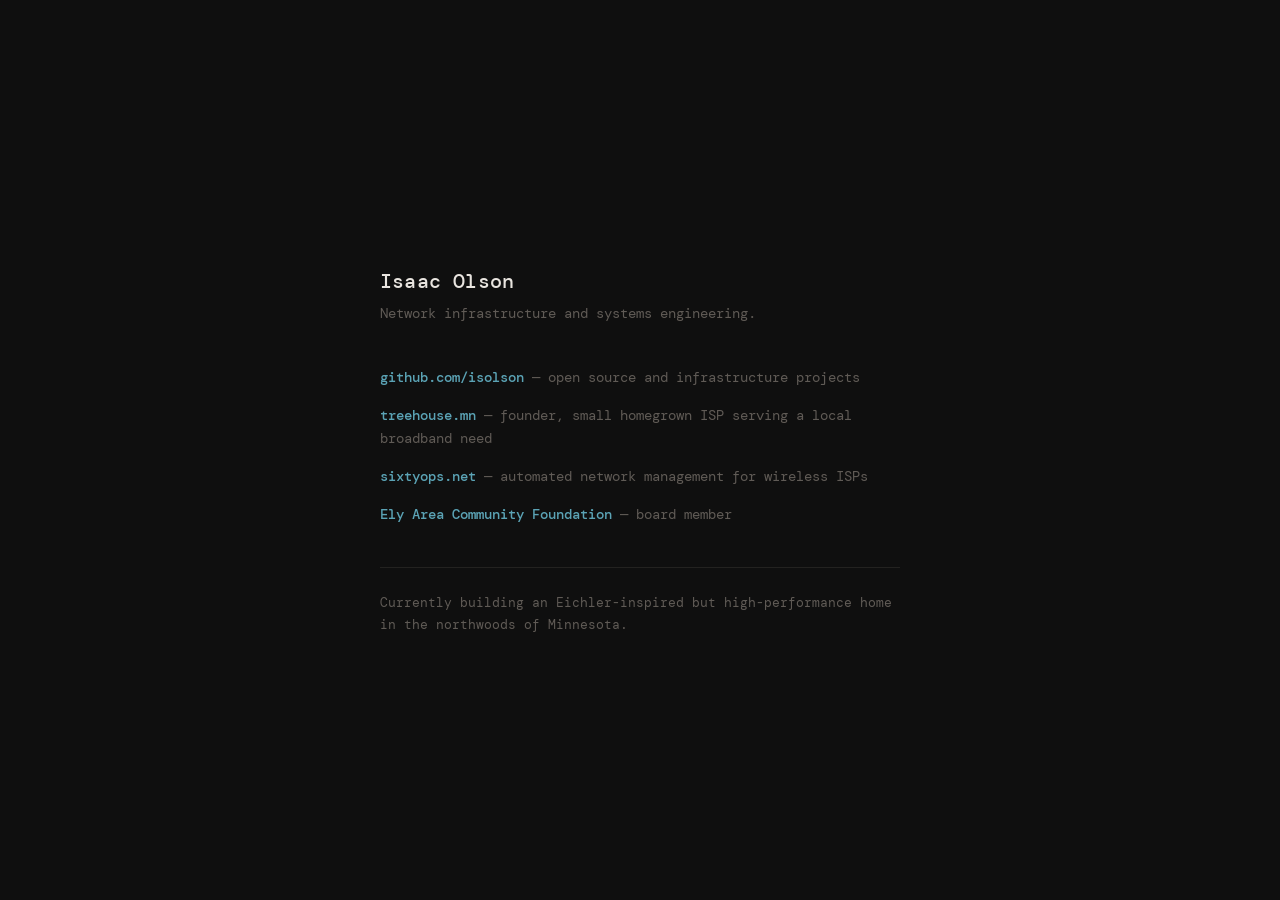
<file: index.html>
<!DOCTYPE html>
<html lang="en">
<head>
  <meta charset="utf-8">
  <meta name="viewport" content="width=device-width, initial-scale=1">
  <title>Isaac Olson</title>
  <meta name="description" content="Network infrastructure and systems engineering.">
  <meta property="og:title" content="Isaac Olson">
  <meta property="og:description" content="Network infrastructure and systems engineering.">
  <meta property="og:url" content="https://olson.io">
  <meta property="og:type" content="website">
  <link rel="icon" href="favicon.svg" type="image/svg+xml">
  <link rel="preconnect" href="https://fonts.googleapis.com">
  <link rel="preconnect" href="https://fonts.gstatic.com" crossorigin>
  <link href="https://fonts.googleapis.com/css2?family=DM+Mono:wght@400;500&display=swap" rel="stylesheet">
  <link rel="stylesheet" href="style.css">
  <style>
    body { align-items: center; }
    .tagline { margin-bottom: 2.5rem; }
  </style>
</head>
<body>
  <main>
    <h1>Isaac Olson</h1>
    <p class="tagline">Network infrastructure and systems engineering.</p>
    <ul>
      <li><a href="https://github.com/isolson">github.com/isolson</a> <span class="desc">&mdash; open source and infrastructure projects</span></li>
      <li><a href="https://treehouse.mn">treehouse.mn</a> <span class="desc">&mdash; founder, small homegrown ISP serving a local broadband need</span></li>
      <li><a href="https://sixtyops.net">sixtyops.net</a> <span class="desc">&mdash; automated network management for wireless ISPs</span></li>
      <li><a href="https://elyacf.org">Ely Area Community Foundation</a> <span class="desc">&mdash; board member</span></li>
    </ul>
    <hr>
    <p class="note">Currently building an Eichler-inspired but high-performance home in the northwoods of Minnesota.</p>
  </main>
</body>
</html>
</file>
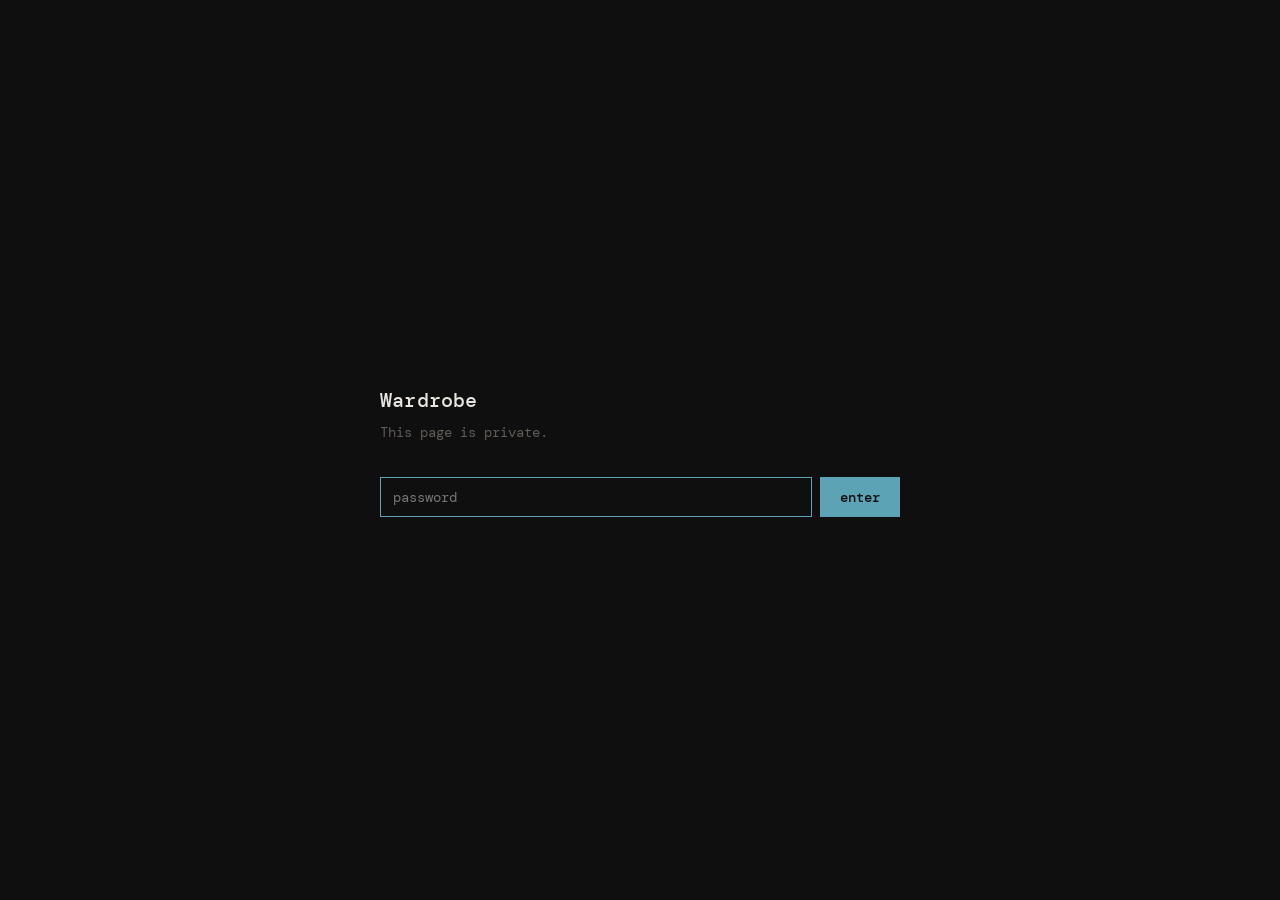
<file: wardrobe.html>
<!DOCTYPE html>
<html lang="en">
<head>
  <meta charset="utf-8">
  <meta name="viewport" content="width=device-width, initial-scale=1, viewport-fit=cover">
  <meta name="robots" content="noindex, nofollow">
  <title>Wardrobe</title>
  <link rel="icon" href="favicon.svg" type="image/svg+xml">
  <link rel="preconnect" href="https://fonts.googleapis.com">
  <link rel="preconnect" href="https://fonts.gstatic.com" crossorigin>
  <link href="https://fonts.googleapis.com/css2?family=DM+Mono:wght@400;500&display=swap" rel="stylesheet">
  <link rel="stylesheet" href="style.css">
  <link rel="stylesheet" href="wardrobe.css">
</head>
<body>

  <!-- PASSWORD GATE -->
  <div id="password-gate">
    <main>
      <h1>Wardrobe</h1>
      <p class="tagline">This page is private.</p>
      <form id="auth-form">
        <input type="password" id="pw-input" placeholder="password" autocomplete="off" autofocus>
        <button type="submit">enter</button>
      </form>
      <p id="auth-error" class="note" hidden>incorrect</p>
    </main>
  </div>

  <!-- APP -->
  <div id="app" hidden>

    <!-- WEATHER BAR -->
    <div id="weather-bar">
      <span id="weather-icon"></span>
      <span id="weather-temp"></span>
      <span id="weather-range" class="muted"></span>
      <span id="weather-feels" class="muted"></span>
      <button id="btn-settings" class="btn-icon" style="margin-left:auto;">&#9881;</button>
    </div>

    <!-- TAB CONTENT -->
    <div id="views">

      <!-- INVENTORY -->
      <div id="view-inventory" class="view active">
        <div class="filter-row">
          <div class="filter-chips" id="category-filters">
            <button class="chip active" data-filter="all">All</button>
            <button class="chip" data-filter="footwear">Footwear</button>
            <button class="chip" data-filter="pants">Pants</button>
            <button class="chip" data-filter="shirts">Shirts</button>
            <button class="chip" data-filter="outerwear">Outerwear</button>
            <button class="chip" data-filter="accessories">Accessories</button>
          </div>
        </div>
        <div class="filter-row">
          <div class="filter-chips" id="status-filters">
            <button class="chip active" data-filter="all">All</button>
            <button class="chip" data-filter="owned">Owned</button>
            <button class="chip" data-filter="to-buy">To Buy</button>
            <button class="chip" data-filter="wishlist">Wishlist</button>
          </div>
        </div>
        <div id="item-grid" class="item-grid"></div>
      </div>

      <!-- TODAY -->
      <div id="view-today" class="view">
        <div id="outfit-builder">
          <div class="outfit-context">
            <span id="day-label" class="day-label"></span>
            <div class="filter-chips" id="context-filters">
              <button class="chip" data-context="any">Any</button>
              <button class="chip" data-context="rugged">Work</button>
              <button class="chip" data-context="casual">Casual</button>
              <button class="chip" data-context="smart-casual">Smart</button>
            </div>
            <div class="occasion-row">
              <select id="occasion-select">
                <option value="">No special occasion</option>
                <option value="date-night">Date Night</option>
                <option value="wedding">Wedding</option>
                <option value="funeral">Funeral</option>
                <option value="interview">Interview</option>
                <option value="outdoor-event">Outdoor Event</option>
              </select>
            </div>
          </div>
          <div class="outfit-slots">
            <div class="outfit-slot" data-slot="footwear">
              <div class="slot-label">Footwear</div>
              <div class="slot-item" data-slot="footwear"><span class="slot-placeholder">+ tap to select</span></div>
            </div>
            <div class="outfit-slot" data-slot="pants">
              <div class="slot-label">Bottoms</div>
              <div class="slot-item" data-slot="pants"><span class="slot-placeholder">+ tap to select</span></div>
            </div>
            <div class="outfit-slot" data-slot="shirts">
              <div class="slot-label">Top</div>
              <div class="slot-item" data-slot="shirts"><span class="slot-placeholder">+ tap to select</span></div>
            </div>
            <div class="outfit-slot" data-slot="outerwear" id="outerwear-slot">
              <div class="slot-label">Outerwear</div>
              <div class="slot-item" data-slot="outerwear"><span class="slot-placeholder">+ tap to select</span></div>
            </div>
          </div>
          <div id="validation-bar" hidden>
            <span id="color-count"></span>
            <span id="compatibility-msg"></span>
          </div>
          <div class="outfit-actions">
            <button id="btn-suggest" class="btn btn-secondary">Suggest</button>
            <button id="btn-wear" class="btn btn-primary" disabled>Wear This</button>
          </div>
        </div>

        <!-- Item drawer for slot selection -->
        <div id="item-drawer" class="drawer" hidden>
          <div class="drawer-header">
            <span id="drawer-title">Select item</span>
            <button id="drawer-close" class="btn-icon">&times;</button>
          </div>
          <div id="drawer-items" class="item-grid"></div>
        </div>
      </div>

      <!-- OUTFITS -->
      <div id="view-outfits" class="view">
        <h2>Presets</h2>
        <div id="preset-list"></div>
        <h2>Recent</h2>
        <div id="outfit-history"></div>
      </div>

      <!-- LAUNDRY -->
      <div id="view-laundry" class="view">
        <div class="laundry-header">
          <h2>Laundry</h2>
          <button id="btn-laundry" class="btn btn-secondary">Did Laundry</button>
        </div>
        <div class="laundry-section">
          <h3 class="section-label dirty-label">Needs Wash</h3>
          <div id="laundry-dirty"></div>
        </div>
        <div class="laundry-section">
          <h3 class="section-label clean-label">Clean</h3>
          <div id="laundry-clean"></div>
        </div>
      </div>
    </div>

    <!-- FAB: Add Item -->
    <button id="btn-add-item" class="fab">+</button>

    <!-- BOTTOM TAB BAR -->
    <nav id="tab-bar">
      <button class="tab active" data-view="inventory">
        <span class="tab-icon">&#9783;</span>
        <span class="tab-label">Inventory</span>
      </button>
      <button class="tab" data-view="today">
        <span class="tab-icon">&#9728;</span>
        <span class="tab-label">Today</span>
      </button>
      <button class="tab" data-view="outfits">
        <span class="tab-icon">&#9733;</span>
        <span class="tab-label">Outfits</span>
      </button>
      <button class="tab" data-view="laundry">
        <span class="tab-icon">&#9885;</span>
        <span class="tab-label">Laundry</span>
      </button>
    </nav>
  </div>

  <!-- DETAIL SHEET -->
  <div id="detail-sheet" class="sheet" hidden>
    <div class="sheet-backdrop"></div>
    <div class="sheet-content">
      <div class="sheet-header">
        <h2 id="detail-name"></h2>
        <button id="detail-close" class="btn-icon">&times;</button>
      </div>
      <div id="detail-body"></div>
    </div>
  </div>

  <!-- SETTINGS MODAL -->
  <div id="settings-modal" class="sheet" hidden>
    <div class="sheet-backdrop"></div>
    <div class="sheet-content">
      <div class="sheet-header">
        <h2>Settings</h2>
        <button class="btn-icon" onclick="this.closest('.sheet').hidden=true">&times;</button>
      </div>
      <div class="settings-field">
        <label class="detail-label">Anthropic API Key</label>
        <input type="password" id="api-key-input" placeholder="sk-ant-..." class="text-input">
      </div>
      <button id="settings-save" class="btn btn-primary" style="margin-top:1rem;">Save</button>
    </div>
  </div>

  <!-- IMPORT MODAL -->
  <div id="import-modal" class="sheet" hidden>
    <div class="sheet-backdrop"></div>
    <div class="sheet-content">
      <div class="sheet-header">
        <h2>Add Item</h2>
        <button class="btn-icon" onclick="this.closest('.sheet').hidden=true">&times;</button>
      </div>
      <textarea id="import-input" rows="4" placeholder="Paste a product URL or description..." class="text-input" style="resize:vertical;"></textarea>
      <button id="import-submit" class="btn btn-primary" style="margin-top:0.75rem;">Import via AI</button>
      <p id="import-error" class="note" style="color:var(--danger);margin-top:0.5rem;" hidden></p>
      <div id="import-review" hidden>
        <h3 style="font-size:0.8125rem;color:var(--bright);margin:1rem 0 0.5rem;">Review</h3>
        <div id="import-review-body"></div>
        <button id="import-confirm" class="btn btn-primary" style="margin-top:0.75rem;">Add to Wardrobe</button>
      </div>
    </div>
  </div>

  <script src="wardrobe-data.js"></script>
  <script src="wardrobe-app.js"></script>
</body>
</html>
</file>
<file: style.css>
:root {
  --bg: #0f0f0f;
  --text: #b0aaa4;
  --bright: #e8e4df;
  --muted: #605b56;
  --accent: #5ba3b5;
  --font: "DM Mono", monospace;
}
* { margin: 0; padding: 0; box-sizing: border-box; }
body {
  font-family: var(--font);
  font-size: 0.875rem;
  line-height: 1.7;
  background: var(--bg);
  color: var(--text);
  min-height: 100vh;
  display: flex;
  justify-content: center;
  padding: 2rem;
  -webkit-font-smoothing: antialiased;
}
main { max-width: 520px; width: 100%; }
h1 {
  font-size: 1.25rem;
  font-weight: 500;
  color: var(--bright);
  margin-bottom: 0.25rem;
  letter-spacing: 0.01em;
}
a {
  color: var(--accent);
  text-decoration: none;
  font-weight: 500;
}
a:hover { text-decoration: underline; text-underline-offset: 3px; }
ul { list-style: none; }
li { margin-bottom: 0.875rem; }
hr {
  border: none;
  border-top: 1px solid var(--muted);
  opacity: 0.25;
  margin: 2.5rem 0 1.5rem;
}
.desc, .tagline, .note { color: var(--muted); }
.note { font-size: 0.8125rem; }
</file>
<file: wardrobe.css>
/* Wardrobe app styles — extends style.css variables */
:root {
  --warn: #e67e22;
  --danger: #c0392b;
  --success: #27ae60;
  --card-bg: #1a1a1a;
  --card-hover: #222;
  --radius: 16px;
  --safe-bottom: env(safe-area-inset-bottom, 0px);
}

/* Layout */
body { align-items: flex-start; padding: 0; }
#password-gate { display: flex; align-items: center; justify-content: center; min-height: 100vh; padding: 2rem; width: 100%; }
#password-gate[hidden] { display: none; }
#password-gate main { max-width: 520px; width: 100%; }
#password-gate .tagline { margin-bottom: 2rem; }

#app { width: 100%; max-width: 520px; margin: 0 auto; padding: 0 1rem; padding-bottom: calc(80px + var(--safe-bottom)); }

/* Auth form */
#auth-form { display: flex; gap: 0.5rem; }
#auth-form input {
  flex: 1;
  background: transparent;
  border: 1px solid var(--muted);
  color: var(--bright);
  font-family: var(--font);
  font-size: 0.875rem;
  padding: 0.625rem 0.75rem;
  outline: none;
}
#auth-form input:focus { border-color: var(--accent); }
#auth-form button {
  background: var(--accent);
  color: var(--bg);
  font-family: var(--font);
  font-size: 0.875rem;
  font-weight: 500;
  border: none;
  padding: 0.625rem 1.25rem;
  cursor: pointer;
}
#auth-error { color: var(--danger); margin-top: 0.75rem; }

/* Weather bar */
#weather-bar {
  display: flex;
  align-items: center;
  gap: 0.75rem;
  padding: 0.75rem 0;
  margin-bottom: 0.5rem;
  font-size: 0.8125rem;
  border-bottom: 1px solid rgba(96, 91, 86, 0.25);
}
#weather-icon { font-size: 1.25rem; }
#weather-temp { color: var(--bright); font-weight: 500; }
.muted { color: var(--muted); }

/* Filter chips */
.filter-row { margin-bottom: 0.5rem; }
.filter-chips {
  display: flex;
  gap: 0.375rem;
  overflow-x: auto;
  -webkit-overflow-scrolling: touch;
  scrollbar-width: none;
  padding: 0.25rem 0;
}
.filter-chips::-webkit-scrollbar { display: none; }
.chip {
  background: var(--card-bg);
  color: var(--muted);
  border: 1px solid transparent;
  font-family: var(--font);
  font-size: 0.75rem;
  padding: 0.375rem 0.75rem;
  border-radius: 999px;
  white-space: nowrap;
  cursor: pointer;
  min-height: 32px;
}
.chip.active { border-color: var(--accent); color: var(--accent); }

/* Item grid */
.item-grid {
  display: grid;
  grid-template-columns: repeat(auto-fill, minmax(90px, 1fr));
  gap: 0.75rem;
  padding: 0.5rem 0;
}
.item-card {
  display: flex;
  flex-direction: column;
  align-items: center;
  gap: 0.375rem;
  padding: 0.5rem;
  border-radius: var(--radius);
  cursor: pointer;
  -webkit-tap-highlight-color: transparent;
}
.item-card:active { background: var(--card-bg); }

/* Squircle thumbnails */
.item-squircle {
  width: 64px;
  height: 64px;
  border-radius: var(--radius);
  display: flex;
  align-items: center;
  justify-content: center;
  font-size: 0.875rem;
  font-weight: 500;
  color: rgba(255,255,255,0.8);
  text-transform: uppercase;
  position: relative;
  overflow: hidden;
  flex-shrink: 0;
}
.item-squircle img {
  width: 100%;
  height: 100%;
  object-fit: cover;
}
.item-squircle .abbr {
  text-shadow: 0 1px 3px rgba(0,0,0,0.5);
}
.item-name {
  font-size: 0.6875rem;
  color: var(--text);
  text-align: center;
  line-height: 1.3;
  max-width: 100%;
  overflow: hidden;
  text-overflow: ellipsis;
  display: -webkit-box;
  -webkit-line-clamp: 2;
  -webkit-box-orient: vertical;
}

/* Status badges */
.badge {
  font-size: 0.5625rem;
  padding: 0.125rem 0.375rem;
  border-radius: 999px;
  text-transform: uppercase;
  letter-spacing: 0.05em;
}
.badge-to-buy { background: var(--warn); color: var(--bg); }
.badge-wishlist { background: var(--muted); color: var(--bg); }
.badge-owned { background: var(--success); color: var(--bg); }
.badge-spring { background: #5ba3b5; color: var(--bg); }
.badge-summer { background: #e67e22; color: var(--bg); }
.badge-dirty { background: var(--danger); color: var(--bg); }

/* Outfit builder */
#outfit-builder { padding: 0.5rem 0; }
.outfit-context { margin-bottom: 0.75rem; }
.outfit-slots { display: flex; flex-direction: column; gap: 0.5rem; }
.outfit-slot { background: var(--card-bg); border-radius: var(--radius); padding: 0.75rem; }
.slot-label { font-size: 0.6875rem; color: var(--muted); text-transform: uppercase; letter-spacing: 0.05em; margin-bottom: 0.375rem; }
.slot-item {
  display: flex;
  align-items: center;
  gap: 0.75rem;
  min-height: 44px;
  cursor: pointer;
  -webkit-tap-highlight-color: transparent;
}
.slot-placeholder { color: var(--muted); font-size: 0.8125rem; }
.slot-filled { display: flex; align-items: center; gap: 0.75rem; width: 100%; }
.slot-filled .item-squircle { width: 44px; height: 44px; border-radius: 12px; font-size: 0.75rem; }
.slot-filled .slot-item-name { color: var(--bright); font-size: 0.8125rem; }
.slot-filled .slot-item-color { color: var(--muted); font-size: 0.75rem; }
.slot-filled .slot-clear {
  margin-left: auto;
  color: var(--muted);
  background: none;
  border: none;
  font-size: 1.25rem;
  cursor: pointer;
  padding: 0.25rem;
  font-family: var(--font);
}

/* Validation */
#validation-bar {
  display: flex;
  gap: 1rem;
  padding: 0.625rem 0;
  font-size: 0.75rem;
  margin-top: 0.5rem;
}
#color-count { color: var(--text); }
#compatibility-msg.warn { color: var(--warn); }
#compatibility-msg.error { color: var(--danger); }
#compatibility-msg.ok { color: var(--success); }

/* Buttons */
.outfit-actions { display: flex; gap: 0.5rem; margin-top: 1rem; }
.btn {
  flex: 1;
  font-family: var(--font);
  font-size: 0.8125rem;
  font-weight: 500;
  padding: 0.75rem;
  border: none;
  border-radius: 8px;
  cursor: pointer;
  min-height: 44px;
}
.btn-primary { background: var(--accent); color: var(--bg); }
.btn-primary:disabled { opacity: 0.4; cursor: default; }
.btn-secondary { background: var(--card-bg); color: var(--text); border: 1px solid var(--muted); }
.btn-icon {
  background: none;
  border: none;
  color: var(--muted);
  font-size: 1.5rem;
  cursor: pointer;
  padding: 0.25rem;
  font-family: var(--font);
  line-height: 1;
}

/* Item drawer */
.drawer {
  position: fixed;
  bottom: 0;
  left: 0;
  right: 0;
  background: var(--bg);
  border-top: 1px solid rgba(96, 91, 86, 0.25);
  max-height: 60vh;
  overflow-y: auto;
  z-index: 20;
  padding: 1rem;
  padding-bottom: calc(80px + var(--safe-bottom));
}
.drawer-header {
  display: flex;
  justify-content: space-between;
  align-items: center;
  margin-bottom: 0.75rem;
}
#drawer-title { color: var(--bright); font-size: 0.875rem; font-weight: 500; }

/* Detail sheet */
.sheet { position: fixed; inset: 0; z-index: 30; }
.sheet-backdrop { position: absolute; inset: 0; background: rgba(0,0,0,0.6); }
.sheet-content {
  position: absolute;
  bottom: 0;
  left: 0;
  right: 0;
  background: var(--bg);
  border-top-left-radius: var(--radius);
  border-top-right-radius: var(--radius);
  padding: 1.5rem;
  max-height: 80vh;
  overflow-y: auto;
  padding-bottom: calc(1.5rem + var(--safe-bottom));
}
.sheet-header {
  display: flex;
  justify-content: space-between;
  align-items: center;
  margin-bottom: 1rem;
}
.sheet-header h2 { font-size: 1rem; color: var(--bright); margin: 0; }
.detail-row {
  display: flex;
  justify-content: space-between;
  padding: 0.5rem 0;
  border-bottom: 1px solid rgba(96, 91, 86, 0.15);
  font-size: 0.8125rem;
}
.detail-label { color: var(--muted); }
.detail-value { color: var(--text); text-align: right; }
.detail-tags { display: flex; flex-wrap: wrap; gap: 0.25rem; justify-content: flex-end; }
.detail-tag {
  font-size: 0.6875rem;
  background: var(--card-bg);
  color: var(--muted);
  padding: 0.125rem 0.5rem;
  border-radius: 999px;
}
.detail-color-swatch {
  display: inline-block;
  width: 14px;
  height: 14px;
  border-radius: 4px;
  vertical-align: middle;
  margin-right: 0.375rem;
}
.detail-wear-bar {
  display: flex;
  align-items: center;
  gap: 0.5rem;
}
.wear-track {
  flex: 1;
  height: 4px;
  background: var(--card-bg);
  border-radius: 2px;
  overflow: hidden;
}
.wear-fill { height: 100%; border-radius: 2px; transition: width 0.3s; }

/* Outfits view */
#view-outfits h2 { font-size: 0.875rem; color: var(--bright); margin: 1rem 0 0.5rem; font-weight: 500; }
.preset-card {
  background: var(--card-bg);
  border-radius: var(--radius);
  padding: 0.75rem;
  margin-bottom: 0.5rem;
  cursor: pointer;
  -webkit-tap-highlight-color: transparent;
}
.preset-card:active { background: var(--card-hover); }
.preset-name { color: var(--bright); font-size: 0.8125rem; font-weight: 500; margin-bottom: 0.5rem; }
.preset-items { display: flex; gap: 0.5rem; align-items: center; }
.preset-items .item-squircle { width: 40px; height: 40px; border-radius: 10px; font-size: 0.625rem; }
.preset-weather { font-size: 0.6875rem; color: var(--muted); margin-top: 0.5rem; }
.preset-action { margin-top: 0.5rem; }

.history-item {
  display: flex;
  align-items: center;
  gap: 0.5rem;
  padding: 0.5rem 0;
  border-bottom: 1px solid rgba(96, 91, 86, 0.15);
}
.history-date { font-size: 0.75rem; color: var(--muted); min-width: 5rem; }
.history-items { display: flex; gap: 0.375rem; }
.history-items .item-squircle { width: 32px; height: 32px; border-radius: 8px; font-size: 0.5rem; }

.empty-state { color: var(--muted); font-size: 0.8125rem; padding: 2rem 0; text-align: center; }

/* Laundry view */
.laundry-header { display: flex; justify-content: space-between; align-items: center; margin: 0.75rem 0; }
.laundry-header h2 { font-size: 0.875rem; color: var(--bright); font-weight: 500; margin: 0; }
.section-label {
  font-size: 0.75rem;
  text-transform: uppercase;
  letter-spacing: 0.05em;
  margin: 1rem 0 0.5rem;
  font-weight: 500;
}
.dirty-label { color: var(--danger); }
.clean-label { color: var(--success); }
.laundry-item {
  display: flex;
  align-items: center;
  gap: 0.75rem;
  padding: 0.5rem;
  border-radius: 8px;
  margin-bottom: 0.25rem;
  cursor: pointer;
  -webkit-tap-highlight-color: transparent;
}
.laundry-item:active { background: var(--card-bg); }
.laundry-item .item-squircle { width: 36px; height: 36px; border-radius: 10px; font-size: 0.625rem; }
.laundry-info { flex: 1; }
.laundry-name { font-size: 0.8125rem; color: var(--text); }
.laundry-wears { font-size: 0.6875rem; color: var(--muted); }
.laundry-wears.over { color: var(--danger); }

/* Tab bar */
#tab-bar {
  position: fixed;
  bottom: 0;
  left: 0;
  right: 0;
  display: flex;
  background: var(--bg);
  border-top: 1px solid rgba(96, 91, 86, 0.25);
  padding-bottom: var(--safe-bottom);
  z-index: 10;
}
.tab {
  flex: 1;
  display: flex;
  flex-direction: column;
  align-items: center;
  gap: 0.125rem;
  padding: 0.625rem 0;
  background: none;
  border: none;
  color: var(--muted);
  font-family: var(--font);
  cursor: pointer;
  min-height: 44px;
  -webkit-tap-highlight-color: transparent;
}
.tab.active { color: var(--accent); }
.tab-icon { font-size: 1.125rem; }
.tab-label { font-size: 0.625rem; text-transform: uppercase; letter-spacing: 0.05em; }

/* Views */
.view { display: none; }
.view.active { display: block; }

/* Disabled/dirty item in drawer */
.item-card.dirty { opacity: 0.35; }
.item-card.dirty::after {
  content: 'wash';
  position: absolute;
  font-size: 0.5rem;
  background: var(--danger);
  color: var(--bg);
  padding: 0.0625rem 0.25rem;
  border-radius: 4px;
  top: 4px;
  right: 4px;
}
.item-card { position: relative; }

/* Day label */
.day-label {
  font-size: 0.6875rem;
  color: var(--muted);
  text-transform: uppercase;
  letter-spacing: 0.05em;
  margin-bottom: 0.25rem;
  display: block;
}

/* Occasion select */
.occasion-row { margin-top: 0.5rem; }
#occasion-select {
  background: var(--card-bg);
  color: var(--text);
  border: 1px solid var(--muted);
  font-family: var(--font);
  font-size: 0.75rem;
  padding: 0.375rem 0.75rem;
  border-radius: 999px;
  width: 100%;
  cursor: pointer;
}
#occasion-select:focus { border-color: var(--accent); outline: none; }

/* Status toggle in detail sheet */
.detail-status-toggle {
  display: flex;
  gap: 0.375rem;
  padding: 0.75rem 0;
  margin-top: 0.25rem;
}
.status-btn {
  flex: 1;
  font-family: var(--font);
  font-size: 0.75rem;
  padding: 0.5rem;
  border: 1px solid var(--muted);
  background: var(--card-bg);
  color: var(--text);
  border-radius: 8px;
  cursor: pointer;
  min-height: 36px;
}
.status-btn.active {
  border-color: var(--accent);
  color: var(--accent);
  background: rgba(91, 163, 181, 0.1);
}

/* FAB (floating action button) */
.fab {
  position: fixed;
  bottom: calc(70px + var(--safe-bottom));
  right: 1rem;
  width: 48px;
  height: 48px;
  border-radius: 50%;
  background: var(--accent);
  color: var(--bg);
  border: none;
  font-size: 1.5rem;
  font-family: var(--font);
  cursor: pointer;
  z-index: 5;
  box-shadow: 0 2px 8px rgba(0,0,0,0.3);
  display: flex;
  align-items: center;
  justify-content: center;
}

/* Settings & Import */
.settings-field {
  display: flex;
  flex-direction: column;
  gap: 0.5rem;
}
.text-input {
  width: 100%;
  background: var(--card-bg);
  border: 1px solid var(--muted);
  color: var(--bright);
  font-family: var(--font);
  font-size: 0.8125rem;
  padding: 0.625rem 0.75rem;
  border-radius: 8px;
  outline: none;
  box-sizing: border-box;
}
.text-input:focus { border-color: var(--accent); }
</file>
